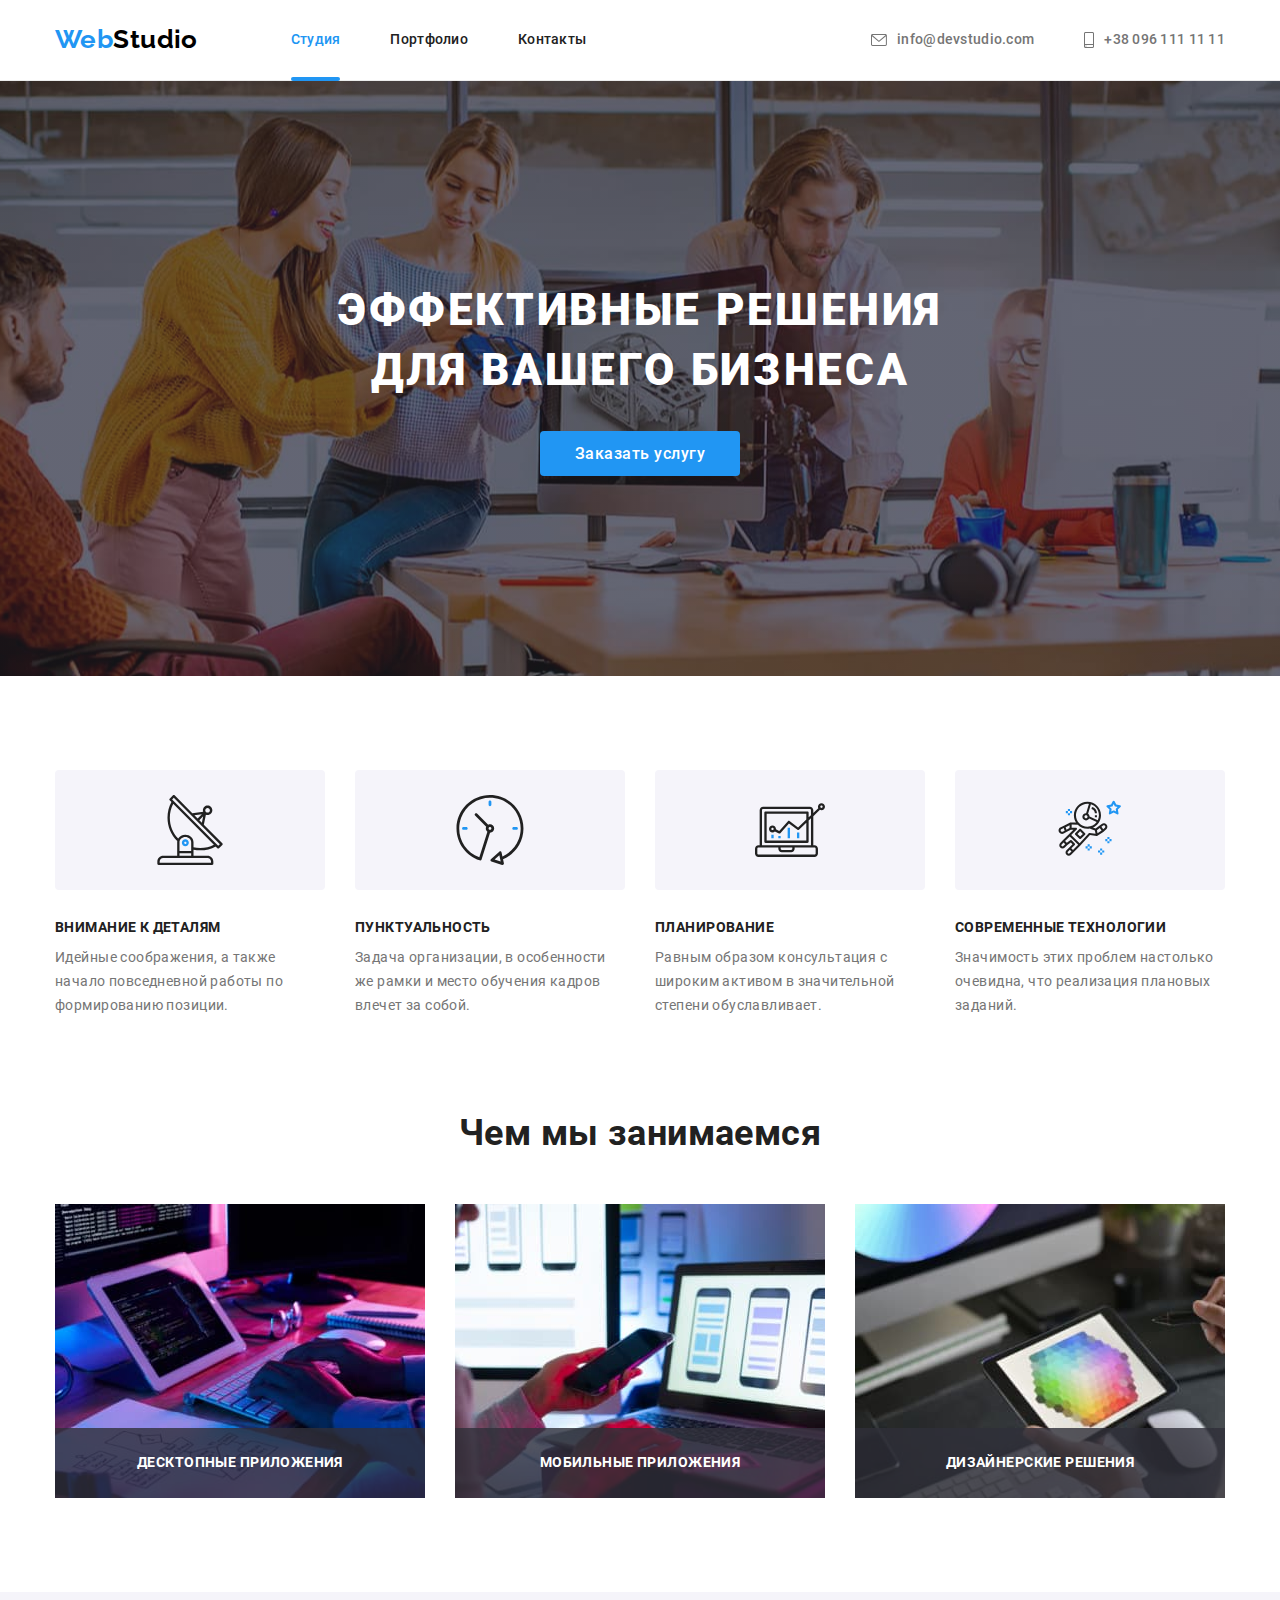
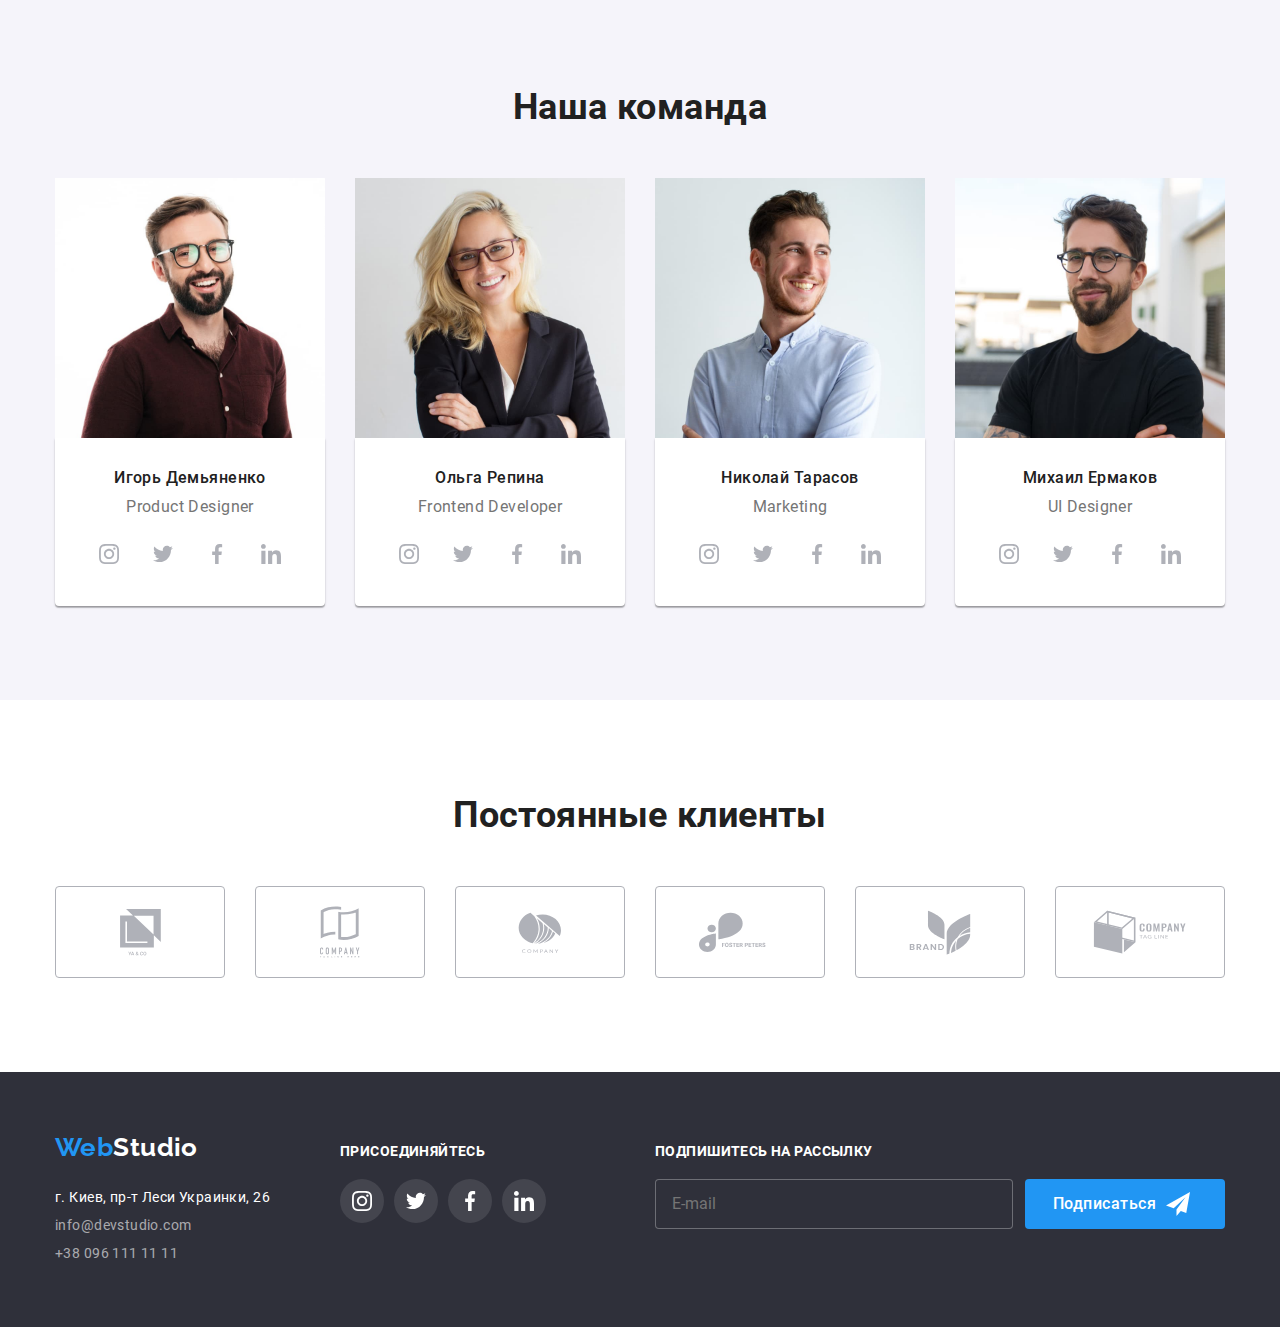
<file: index.html>
<!DOCTYPE html>
<html lang="ru">
  <head>
    <meta charset="UTF-8" />
    <meta http-equiv="X-UA-Compatible" content="IE=edge" />
    <meta name="viewport" content="width=device-width, initial-scale=1.0" />
    <title>Document</title>

    <link rel="stylesheet" href="./css/main.min.css" />
  </head>

  <body>
    <header class="header">
      <div class="container header__container">
        <nav class="nav">
          <a href="./index.html  " class="logo nav__logo">
            Web<span class="logo__accent">Studio</span></a
          >
          <ul class="nav__list">
            <li class="nav__item">
              <a href="" class="link nav__link nav__link--active">Студия</a>
            </li>
            <li class="nav__item">
              <a href="./portfolio.html" class="nav__link">Портфолио</a>
            </li>
            <li class="nav__item">
              <a href="" class="nav__link">Контакты</a>
            </li>
          </ul>
        </nav>
        <ul class="auth-nav__list">
          <li class="auth-nav__item">
            <a href="mailto:info@devstudio.com" class="link auth-nav__link">
              <svg class="icon auth-nav__icon" width="16" height="12">
                <use href="./images/icons.svg#icon-envelope"></use>
              </svg>
              info@devstudio.com
            </a>
          </li>
          <li class="auth-nav__item">
            <a href="tel:+380961111111" class="link auth-nav__link">
              <svg class="icon auth-nav__icon" width="10" height="16">
                <use href="./images/icons.svg#icon-smartphone"></use>
              </svg>
              +38 096 111 11 11
            </a>
          </li>
        </ul>
      </div>
    </header>

    <main>
      <section class="hero">
        <div class="container">
          <h1 class="hero__title">
            Эффективные решения<br />
            для вашего бизнеса
          </h1>
          <button type="button " class="button" data-modal-open>
            Заказать услугу
          </button>
        </div>
      </section>

      <section class="section features">
        <div class="container">
          <!-- <h2>Особенности</h2> -->
          <ul class="features__list">
            <li class="features__item">
              <div class="features__thumb">
                <svg width="70" height="70">
                  <use href="./images/icons.svg#icon-antenna"></use>
                </svg>
              </div>
              <h3 class="features__title">Внимание к деталям</h3>
              <p>
                Идейные соображения, а также начало повседневной работы по
                формированию позиции.
              </p>
            </li>

            <li class="item features__item">
              <div class="features__thumb">
                <svg width="70" height="70">
                  <use href="./images/icons.svg#icon-clock"></use>
                </svg>
              </div>
              <h3 class="features__title">Пунктуальность</h3>
              <p>
                Задача организации, в особенности же рамки и место обучения
                кадров влечет за собой.
              </p>
            </li>

            <li class="item features__item">
              <div class="features__thumb">
                <svg width="70" height="70">
                  <use href="./images/icons.svg#icon-diagram"></use>
                </svg>
              </div>
              <h3 class="features__title">Планирование</h3>
              <p>
                Равным образом консультация с широким активом в значительной
                степени обуславливает.
              </p>
            </li>

            <li class="item features__item">
              <div class="features__thumb">
                <svg width="70" height="70">
                  <use href="./images/icons.svg#icon-astronaut"></use>
                </svg>
              </div>
              <h3 class="features__title">Современные технологии</h3>
              <p>
                Значимость этих проблем настолько очевидна, что реализация
                плановых заданий.
              </p>
            </li>
          </ul>
        </div>
      </section>

      <section class="section calling">
        <div class="container">
          <h2 class="section-title">Чем мы занимаемся</h2>
          <ul class="calling__list">
            <li class="calling__card">
              <div class="calling__thumb">
                <img
                  src="./images/box1.jpg"
                  alt="десктопные приложения"
                  width="370"
                  height="294"
                />
                <div class="calling__content">
                  <h3 class="title calling__title">десктопные приложения</h3>
                </div>
              </div>
            </li>

            <li class="calling__card">
              <div class="calling__thumb">
                <img
                  src="./images/box2.jpg"
                  alt="десктопные приложения"
                  width="370"
                  height="294"
                />
                <div class="calling__content">
                  <h3 class="title calling__title">Мобильные приложения</h3>
                </div>
              </div>
            </li>

            <li class="calling__card">
              <div class="calling__thumb">
                <img
                  src="./images/box3.jpg"
                  alt="десктопные приложения"
                  width="370"
                  height="294"
                />
                <div class="calling__content">
                  <h3 class="title calling__title">Дизайнерские решения</h3>
                </div>
              </div>
            </li>
          </ul>
        </div>
      </section>

      <section class="section team">
        <div class="container">
          <h2 class="section-title">Наша команда</h2>
          <ul class="team__list">
            <li class="team__card">
              <div class="team__thumb">
                <img
                  src="./images/igor_demianenko.jpg"
                  alt="Игорь Демьяненко"
                  width="270"
                  height="260"
                />
              </div>
              <div class="team__box">
                <h3 class="team__title-name">Игорь Демьяненко</h3>
                <p lang="en" class="team__text-position">Product Designer</p>
                <ul class="social__list">
                  <li class="social__item">
                    <a href="" class="social__link">
                      <svg class="icon" width="20" height="20">
                        <use href="./images/icons.svg#icon-instagram"></use>
                      </svg>
                    </a>
                  </li>
                  <li class="item social__item">
                    <a href="" class="social__link">
                      <svg class="icon" width="20" height="20">
                        <use href="./images/icons.svg#icon-twitter"></use>
                      </svg>
                    </a>
                  </li>
                  <li class="item social__item">
                    <a href="" class="social__link">
                      <svg class="icon" width="20" height="20">
                        <use href="./images/icons.svg#icon-facebook"></use>
                      </svg>
                    </a>
                  </li>
                  <li class="item social__item">
                    <a href="" class="social__link">
                      <svg class="icon" width="20" height="20">
                        <use href="./images/icons.svg#icon-linkedin"></use>
                      </svg>
                    </a>
                  </li>
                </ul>
              </div>
            </li>

            <li class="team__card">
              <div class="team__thumb">
                <img
                  class="team-card__img"
                  src="./images/olga_repina.jpg"
                  alt="Ольга Репина"
                  width="270"
                  height="260"
                />
              </div>
              <div class="team__box">
                <h3 class="team__title-name">Ольга Репина</h3>
                <p lang="en" class="team__text-position">Frontend Developer</p>
                <ul class="social__list">
                  <li class="social__item">
                    <a href="" class="social__link">
                      <svg class="icon" width="20" height="20">
                        <use href="./images/icons.svg#icon-instagram"></use>
                      </svg>
                    </a>
                  </li>
                  <li class="item social__item">
                    <a href="" class="social__link">
                      <svg class="icon" width="20" height="20">
                        <use href="./images/icons.svg#icon-twitter"></use>
                      </svg>
                    </a>
                  </li>
                  <li class="item social__item">
                    <a href="" class="social__link">
                      <svg class="icon" width="20" height="20">
                        <use href="./images/icons.svg#icon-facebook"></use>
                      </svg>
                    </a>
                  </li>
                  <li class="item social__item">
                    <a href="" class="social__link">
                      <svg class="icon" width="20" height="20">
                        <use href="./images/icons.svg#icon-linkedin"></use>
                      </svg>
                    </a>
                  </li>
                </ul>
              </div>
            </li>

            <li class="team__card">
              <div class="team__thumb">
                <img
                  src="./images/nikolay_taracov.jpg"
                  alt="Николай Тарасов"
                  width="270"
                  height="260"
                />
              </div>
              <div class="team__box">
                <h3 class="team__title-name">Николай Тарасов</h3>
                <p lang="en" class="team__text-position">Marketing</p>
                <ul class="social__list">
                  <li class="social__item">
                    <a href="" class="social__link">
                      <svg class="icon" width="20" height="20">
                        <use href="./images/icons.svg#icon-instagram"></use>
                      </svg>
                    </a>
                  </li>
                  <li class="item social__item">
                    <a href="" class="social__link">
                      <svg class="icon" width="20" height="20">
                        <use href="./images/icons.svg#icon-twitter"></use>
                      </svg>
                    </a>
                  </li>
                  <li class="item social__item">
                    <a href="" class="social__link">
                      <svg class="icon" width="20" height="20">
                        <use href="./images/icons.svg#icon-facebook"></use>
                      </svg>
                    </a>
                  </li>
                  <li class="item social__item">
                    <a href="" class="social__link">
                      <svg class="icon" width="20" height="20">
                        <use href="./images/icons.svg#icon-linkedin"></use>
                      </svg>
                    </a>
                  </li>
                </ul>
              </div>
            </li>

            <li class="team__card">
              <div class="team__thumb">
                <img
                  src="./images/mihail_ermakov.jpg"
                  alt="Михаил Ермаков"
                  width="270"
                  height="260"
                />
              </div>
              <div class="team__box">
                <h3 class="team__title-name">Михаил Ермаков</h3>
                <p lang="en" class="team__text-position">UI Designer</p>
                <ul class="social__list">
                  <li class="social__item">
                    <a href="" class="social__link">
                      <svg class="icon" width="20" height="20">
                        <use href="./images/icons.svg#icon-instagram"></use>
                      </svg>
                    </a>
                  </li>
                  <li class="item social__item">
                    <a href="" class="social__link">
                      <svg class="icon" width="20" height="20">
                        <use href="./images/icons.svg#icon-twitter"></use>
                      </svg>
                    </a>
                  </li>
                  <li class="item social__item">
                    <a href="" class="social__link">
                      <svg class="icon" width="20" height="20">
                        <use href="./images/icons.svg#icon-facebook"></use>
                      </svg>
                    </a>
                  </li>
                  <li class="item social__item">
                    <a href="" class="social__link">
                      <svg class="icon" width="20" height="20">
                        <use href="./images/icons.svg#icon-linkedin"></use>
                      </svg>
                    </a>
                  </li>
                </ul>
              </div>
            </li>
          </ul>
        </div>
      </section>

      <section class="section clients">
        <div class="container">
          <h2 class="section-title">Постоянные клиенты</h2>
          <ul class="clients__list">
            <li class="clients__item">
              <a href="" class="clients__link">
                <svg class="clients__icon" width="41" height="46.7">
                  <use href="./images/icons.svg#icon-client1"></use>
                </svg>
              </a>
            </li>
            <li class="clients__item">
              <a href="" class="clients__link">
                <svg class="clients__icon" width="40" height="52">
                  <use href="./images/icons.svg#icon-client2"></use>
                </svg>
              </a>
            </li>
            <li class="clients__item">
              <a href="" class="clients__link">
                <svg class="clients__icon" width="43.46" height="41.18">
                  <use href="./images/icons.svg#icon-client3"></use>
                </svg>
              </a>
            </li>
            <li class="clients__item">
              <a href="" class="clients__link">
                <svg class="clients__icon" width="84.44" height="40.62">
                  <use href="./images/icons.svg#icon-client4"></use>
                </svg>
              </a>
            </li>
            <li class="clients__item">
              <a href="" class="clients__link">
                <svg class="clients__icon" width="62.54" height="45.43">
                  <use href="./images/icons.svg#icon-client5"></use>
                </svg>
              </a>
            </li>
            <li class="clients__item">
              <a href="" class="clients__link">
                <svg class="clients__icon" width="93.79" height="43.93">
                  <use href="./images/icons.svg#icon-client6"></use>
                </svg>
              </a>
            </li>
          </ul>
        </div>
      </section>
    </main>

    <footer class="footer">
      <div class="container footer__container">
        <div>
          <a href="/index.html" class="logo footer__logo"
            >Web<span class="logo__accent--wight">Studio</span></a
          >
          <address class="address">
            <p class="address__superscription">
              г. Киев, пр-т Леси Украинки, 26
            </p>
            <ul class="footer__list">
              <li>
                <a href="mailto:info@devstudio.com" class="footer__mail"
                  >info@devstudio.com</a
                >
              </li>
              <li>
                <a href="tel:+380961111111" class="footer__tel"
                  >+38 096 111 11 11</a
                >
              </li>
            </ul>
          </address>
        </div>
        <div class="footer__wraper">
          <h3 class="footer__title">присоединяйтесь</h3>
          <ul class="social__list">
            <li class="social__item">
              <a href="" class="social__link social__link--wight">
                <svg width="20" height="20">
                  <use href="./images/icons.svg#icon-instagram"></use>
                </svg>
              </a>
            </li>
            <li class="item social__item">
              <a href="" class="social__link social__link--wight">
                <svg width="20" height="20">
                  <use href="./images/icons.svg#icon-twitter"></use>
                </svg>
              </a>
            </li>
            <li class="social__item">
              <a href="" class="social__link social__link--wight">
                <svg width="20" height="20">
                  <use href="./images/icons.svg#icon-facebook"></use>
                </svg>
              </a>
            </li>
            <li class="social__item">
              <a href="" class="social__link social__link social__link--wight">
                <svg width="20" height="20">
                  <use href="./images/icons.svg#icon-linkedin"></use>
                </svg>
              </a>
            </li>
          </ul>
        </div>

        <form class="footer__form">
          <h3 class="footer__title">Подпишитесь на рассылку</h3>
          <div class="footer__form-wrapper">
            <label>
              <input
                type="email"
                name="email"
                placeholder="E-mail"
                class="footer__email"
                required
              />
            </label>

            <button class="footer__button button" type="submit">
              Подписаться
              <svg class="footer__icon" width="24" height="24">
                <use href="./images/icons.svg#icon-telegram"></use>
              </svg>
            </button>
          </div>
        </form>
      </div>
    </footer>

    <!-- modal -->

    <div class="backdrop is-hidden" data-modal>
      <div class="modal">
        <button class="backdrop__button" data-modal-close>
          <svg width="11" height="11">
            <use href="./images/icons.svg#icon-madal_close"></use>
          </svg>
        </button>

        <form class="modal-form js-speaker-form">
          <b class="modal-form__title"
            >Оставьте свои данные, мы вам перезвоним</b
          >

          <ul>
            <li class="modal-form__item">
              <label for="user-name" class="modal-form__caption">Имя</label>
              <div class="modal-form__wrap">
                <input
                  type="text"
                  name="user-name"
                  id="user-name"
                  class="modal-form__field"
                  required
                />
                <svg class="modal-form__icon" width="12" height="12">
                  <use href="./images/icons.svg#icon-name"></use>
                </svg>
              </div>
            </li>

            <li class="modal-form__item">
              <label for="user-tel" class="modal-form__caption">Телефон</label>
              <div class="modal-form__wrap">
                <input
                  type="tel"
                  name="user-tel"
                  id="user-tel"
                  class="modal-form__field"
                  required
                />
                <svg class="modal-form__icon" width="12" height="12">
                  <use href="./images/icons.svg#icon-tel"></use>
                </svg>
              </div>
            </li>

            <li class="modal-form__item">
              <label for="user-email" class="modal-form__caption">Почта</label>
              <div class="modal-form__wrap">
                <input
                  type="email"
                  name="user-email"
                  id="user-email"
                  class="modal-form__field"
                  required
                />
                <svg class="modal-form__icon" width="12" height="12">
                  <use href="./images/icons.svg#icon-mail"></use>
                </svg>
              </div>
            </li>
          </ul>

          <label class="modal-form__textarea"
            >Комментарий
            <textarea
              class="modal-form__coment"
              name="coment"
              placeholder="Введите текст"
            ></textarea>
          </label>

          <label class="modal-form__agreement">
            <input
              type="checkbox"
              name="policy"
              id="policy"
              required
              class="modal-form__checkbox"
            />
            <span class="modal-form__checkbox-icon"></span>
            Соглашаюсь с рассылкой и принимаю &#8239;
            <a href="" class="modal-form__link">Условия договора</a></label
          >

          <button class="modal-form__button button" type="submit">
            Отправить
          </button>
        </form>
      </div>
    </div>

    <script src="./js/modal.js"></script>
    <script>
      (() => {
        document
          .querySelector(".js-speaker-form")
          .addEventListener("submit", (e) => {
            e.preventDefault();

            new FormData(e.currentTarget).forEach((value, name) =>
              console.log(`${name}: ${value}`)
            );

            e.currentTarget.reset();
          });
      })();
    </script>
  </body>
</html>
</file>
<file: css/main.min.css>
/*! modern-normalize v1.1.0 | MIT License | https://github.com/sindresorhus/modern-normalize */*,::before,::after{-webkit-box-sizing:border-box;box-sizing:border-box}html{-moz-tab-size:4;-o-tab-size:4;tab-size:4}html{line-height:1.15;-webkit-text-size-adjust:100%}body{margin:0}body{font-family:system-ui,-apple-system,"Segoe UI",Roboto,Helvetica,Arial,sans-serif,"Apple Color Emoji","Segoe UI Emoji"}hr{height:0;color:inherit}abbr[title]{-webkit-text-decoration:underline dotted;text-decoration:underline dotted}b,strong{font-weight:bolder}code,kbd,samp,pre{font-family:ui-monospace, SFMono-Regular, Consolas, 'Liberation Mono', Menlo, monospace;font-size:1em}small{font-size:80%}sub,sup{font-size:75%;line-height:0;position:relative;vertical-align:baseline}sub{bottom:-0.25em}sup{top:-0.5em}table{text-indent:0;border-color:inherit}button,input,optgroup,select,textarea{font-family:inherit;font-size:100%;line-height:1.15;margin:0}button,select{text-transform:none}button,[type='button'],[type='reset'],[type='submit']{-webkit-appearance:button}::-moz-focus-inner{border-style:none;padding:0}:-moz-focusring{outline:1px dotted ButtonText}:-moz-ui-invalid{box-shadow:none}legend{padding:0}progress{vertical-align:baseline}::-webkit-inner-spin-button,::-webkit-outer-spin-button{height:auto}[type='search']{-webkit-appearance:textfield;outline-offset:-2px}::-webkit-search-decoration{-webkit-appearance:none}::-webkit-file-upload-button{-webkit-appearance:button;font:inherit}summary{display:list-item}:root{--hero-background-color: #c4c4c4;--primaru-text-color: #757575;--title-text-color: #212121;--accent-first-color: #2196f3;--hero-button-hover-color: #188ce8;--wight-color: #ffffff;--black-color: #000000;--section-second-color: #f5f4fa;--footer-background-color: #2f303a;--footer-link-color: rgba(255, 255, 255, 0.6);--footer-icon-background-color: rgba(255, 255, 255, 0.1);--footer-input-bordercolor: rgba(255, 255, 255, 0.3);--callng-background-color: rgba(47, 48, 58, 0.8);--border-first-color: #ececec;--border-second-color: #eeeeee;--icon-color: #afb1b8;--modal-background-color: rgba(0, 0, 0, 0.2);--modal-border-color: rgba(0, 0, 0, 0.1);--input-border-radius-color: rgba(33, 33, 33, 0.2);--placholder-color: rgba(117, 117, 117, 0.5);--shadow-card: 0px 1px 3px rgba(0, 0, 0, 0.12),
    0px 1px 1px rgba(0, 0, 0, 0.14), 0px 2px 1px rgba(0, 0, 0, 0.2);--shadow-button: 0px 3px 1px rgba(0, 0, 0, 0.1),
    0px 1px 2px rgba(0, 0, 0, 0.08), 0px 2px 2px rgba(0, 0, 0, 0.12);--shadow-portfolio-card: 0px 1px 1px rgba(0, 0, 0, 0.12),
    0px 4px 4px rgba(0, 0, 0, 0.06), 1px 4px 6px rgba(0, 0, 0, 0.16)}@font-face{font-family:"Raleway";font-style:normal;font-weight:700;src:url("../fonts/raleway-v19-latin-700.eot");src:local(""),url("../fonts/raleway-v19-latin-700.eot?#iefix") format("embedded-opentype"),url("../fonts/raleway-v19-latin-700.woff2") format("woff2"),url("../fonts/raleway-v19-latin-700.woff") format("woff"),url("../fonts/raleway-v19-latin-700.ttf") format("truetype"),url("../fonts/raleway-v19-latin-700.svg#Raleway") format("svg")}@font-face{font-family:"Roboto";font-style:normal;font-weight:400;src:url("../fonts/roboto-v27-latin_cyrillic-regular.eot");src:local(""),url("../fonts/roboto-v27-latin_cyrillic-regular.eot?#iefix") format("embedded-opentype"),url("../fonts/roboto-v27-latin_cyrillic-regular.woff2") format("woff2"),url("../fonts/roboto-v27-latin_cyrillic-regular.woff") format("woff"),url("../fonts/roboto-v27-latin_cyrillic-regular.ttf") format("truetype"),url("../fonts/roboto-v27-latin_cyrillic-regular.svg#Roboto") format("svg")}@font-face{font-family:"Roboto";font-style:normal;font-weight:500;src:url("../fonts/roboto-v27-latin_cyrillic-500.eot");src:local(""),url("../fonts/roboto-v27-latin_cyrillic-500.eot?#iefix") format("embedded-opentype"),url("../fonts/roboto-v27-latin_cyrillic-500.woff2") format("woff2"),url("../fonts/roboto-v27-latin_cyrillic-500.woff") format("woff"),url("../fonts/roboto-v27-latin_cyrillic-500.ttf") format("truetype"),url("../fonts/roboto-v27-latin_cyrillic-500.svg#Roboto") format("svg")}@font-face{font-family:"Roboto";font-style:normal;font-weight:700;src:url("../fonts/roboto-v27-latin_cyrillic-700.eot");src:local(""),url("../fonts/roboto-v27-latin_cyrillic-700.eot?#iefix") format("embedded-opentype"),url("../fonts/roboto-v27-latin_cyrillic-700.woff2") format("woff2"),url("../fonts/roboto-v27-latin_cyrillic-700.woff") format("woff"),url("../fonts/roboto-v27-latin_cyrillic-700.ttf") format("truetype"),url("../fonts/roboto-v27-latin_cyrillic-700.svg#Roboto") format("svg")}@font-face{font-family:"Roboto";font-style:normal;font-weight:900;src:url("../fonts/roboto-v27-latin_cyrillic-900.eot");src:local(""),url("../fonts/roboto-v27-latin_cyrillic-900.eot?#iefix") format("embedded-opentype"),url("../fonts/roboto-v27-latin_cyrillic-900.woff2") format("woff2"),url("../fonts/roboto-v27-latin_cyrillic-900.woff") format("woff"),url("../fonts/roboto-v27-latin_cyrillic-900.ttf") format("truetype"),url("../fonts/roboto-v27-latin_cyrillic-900.svg#Roboto") format("svg")}.visually-hidden{position:absolute !important;width:1px !important;height:1px !important;margin:-1px;padding:0 !important;overflow:hidden;border:0 !important;clip:rect(0 0 0 0)}h1,h2,h3,p,ul{margin-top:0;margin-bottom:0;padding-left:0;padding-right:0}ul{list-style:none}body{color:var(--primaru-text-color);background-color:var(--wight-color);font-family:Roboto, sans-serif;letter-spacing:0.03em;font-size:14px;line-height:1.714}img,svg{display:block}.section{padding-top:94px;padding-bottom:94px}.container{margin-left:auto;margin-right:auto;width:1200px;padding-left:15px;padding-right:15px}.section-title{margin-bottom:50px;color:var(--title-text-color);font-size:36px;line-height:42px;text-align:center}.button{border-radius:4px;display:inline-block;text-align:center;border:0;padding:10px 32px;min-width:200px;color:var(--wight-color);background-color:var(--accent-first-color);cursor:pointer;font-family:inherit;letter-spacing:0.03em;font-weight:500;font-size:16px;line-height:1.6;-webkit-transition:background-color 250ms cubic-bezier(0.4, 0, 0.2, 1);transition:background-color 250ms cubic-bezier(0.4, 0, 0.2, 1)}.button:focus,.button:hover{background-color:var(--hero-button-hover-color)}.logo{display:inline-block;color:var(--accent-first-color);font-family:Raleway, sans-serif;font-weight:700;font-size:26px;line-height:1.2;text-decoration:none}.logo__accent{color:var(--black-color)}.logo__accent--wight{color:var(--wight-color)}.social__list{display:-webkit-box;display:-ms-flexbox;display:flex;-webkit-box-pack:center;-ms-flex-pack:center;justify-content:center}.social__item{width:44px;height:44px}.social__item+.social__item{margin-left:10px}.social__link{display:-webkit-box;display:-ms-flexbox;display:flex;-webkit-box-pack:center;-ms-flex-pack:center;justify-content:center;-webkit-box-align:center;-ms-flex-align:center;align-items:center;color:var(--icon-color);width:100%;height:100%;border-radius:50%;fill:currentColor;-webkit-transition:background-color 250ms cubic-bezier(0.4, 0, 0.2, 1),color 250ms cubic-bezier(0.4, 0, 0.2, 1);transition:background-color 250ms cubic-bezier(0.4, 0, 0.2, 1),color 250ms cubic-bezier(0.4, 0, 0.2, 1)}.social__link--wight{fill:var(--wight-color);background-color:var(--footer-icon-background-color)}.social__link:hover,.social__link:focus{color:var(--wight-color);background-color:var(--accent-first-color)}.backdrop{position:fixed;top:0;left:0;width:100%;height:100%;opacity:1;visibility:visible;background-color:var(--modal-background-color);-webkit-transition:opacity 250ms cubic-bezier(0.4, 0, 0.2, 1),visibility 250ms cubic-bezier(0.4, 0, 0.2, 1);transition:opacity 250ms cubic-bezier(0.4, 0, 0.2, 1),visibility 250ms cubic-bezier(0.4, 0, 0.2, 1)}.is-hidden{opacity:0;pointer-events:none;visibility:hidden}.is-hidden .modal{-webkit-transform:translate(-50%, -50%) scale(0.9);transform:translate(-50%, -50%) scale(0.9)}.modal{padding:40px;position:absolute;top:50%;left:50%;-webkit-transform:translate(-50%, -50%) scale(1);transform:translate(-50%, -50%) scale(1);width:528px;background-color:var(--wight-color);border-radius:4px;-webkit-box-shadow:var(--shadow-card);box-shadow:var(--shadow-card);-webkit-transition:-webkit-transform 250ms cubic-bezier(0.4, 0, 0.2, 1);transition:-webkit-transform 250ms cubic-bezier(0.4, 0, 0.2, 1);transition:transform 250ms cubic-bezier(0.4, 0, 0.2, 1);transition:transform 250ms cubic-bezier(0.4, 0, 0.2, 1), -webkit-transform 250ms cubic-bezier(0.4, 0, 0.2, 1)}.backdrop__button{position:absolute;right:8px;top:8px;cursor:pointer;display:-webkit-box;display:-ms-flexbox;display:flex;-webkit-box-pack:center;-ms-flex-pack:center;justify-content:center;-webkit-box-align:center;-ms-flex-align:center;align-items:center;width:30px;height:30px;border-radius:50%;border:1px solid var(--modal-border-color);background-color:var(--wight-color);color:var(--black-color);-webkit-transition:color 250ms cubic-bezier(0.4, 0, 0.2, 1);transition:color 250ms cubic-bezier(0.4, 0, 0.2, 1)}.backdrop__button:hover,.backdrop__button:focus{color:var(--accent-first-color)}.modal-form{display:-webkit-box;display:-ms-flexbox;display:flex;-webkit-box-orient:vertical;-webkit-box-direction:normal;-ms-flex-direction:column;flex-direction:column}.modal-form__item{margin-bottom:10px}.modal-form__title{display:block;margin-bottom:12px;font-style:normal;font-weight:700;font-size:20px;line-height:1.15;text-align:center;color:var(--title-text-color)}.modal-form__field{height:40px;padding-left:42px}.modal-form__coment{display:block;padding:12px 16px;margin-top:4px;height:120px;resize:none}.modal-form__coment::-webkit-input-placeholder{font-weight:400;font-size:14px;line-height:1.142;letter-spacing:0.01em;color:var(--placholder-color)}.modal-form__coment:-ms-input-placeholder{font-weight:400;font-size:14px;line-height:1.142;letter-spacing:0.01em;color:var(--placholder-color)}.modal-form__coment::-ms-input-placeholder{font-weight:400;font-size:14px;line-height:1.142;letter-spacing:0.01em;color:var(--placholder-color)}.modal-form__coment::placeholder{font-weight:400;font-size:14px;line-height:1.142;letter-spacing:0.01em;color:var(--placholder-color)}.modal-form__field,.modal-form__coment{width:100%;border-radius:4px;border:1px solid var(--input-border-radius-color);outline:none;-webkit-transition:border-color 250ms cubic-bezier(0.4, 0, 0.2, 1);transition:border-color 250ms cubic-bezier(0.4, 0, 0.2, 1)}.modal-form__field:focus,.modal-form__coment:focus{border-color:var(--accent-first-color)}.modal-form__textarea,.modal-form__caption{margin-bottom:4px;letter-spacing:0.01em;font-style:normal;font-weight:400;font-size:12px;line-height:1.167}.modal-form__textarea{margin-bottom:20px}.modal-form__button{-ms-flex-item-align:center;-ms-grid-row-align:center;align-self:center;text-align:center;padding:10px 55px}.modal-form__caption{display:inline-block}.modal-form__wrap{position:relative;width:100%}.modal-form__icon{position:absolute;-webkit-transform:translateY(-50%);transform:translateY(-50%);top:50%;left:15px;fill:var(--title-text-color);-webkit-transition:fill 250ms cubic-bezier(0.4, 0, 0.2, 1);transition:fill 250ms cubic-bezier(0.4, 0, 0.2, 1)}.modal-form__field:focus+.modal-form__icon{fill:var(--accent-first-color)}.modal-form__agreement{display:-webkit-box;display:-ms-flexbox;display:flex;-ms-flex-item-align:center;align-self:center;-webkit-box-align:center;-ms-flex-align:center;align-items:center;margin-bottom:30px;font-style:normal;font-weight:400;font-size:14px;line-height:1.714}.modal-form__link{color:var(--accent-first-color)}.modal-form__checkbox{display:block;-webkit-appearance:none;-moz-appearance:none;appearance:none}.modal-form__checkbox-icon{display:inline-block;width:16px;height:15px;margin-right:7px;border:2px solid var(--title-text-color);border-radius:2px;background-origin:border-box}.modal-form__checkbox:checked+.modal-form__checkbox-icon{background-color:var(--accent-first-color);background-image:url('data:image/svg+xml,%3Csvg width="16" height="15" fill="none" xmlns="http://www.w3.org/2000/svg"%3E%3Cpath d="M3.957 7.752l-.069-.066-.069.065-.888.842-.076.072.076.073 3.496 3.334.069.066.069-.066 7.504-7.158.076-.073-.076-.072-.882-.841-.069-.066-.069.066-6.553 6.246-2.539-2.422z" fill="%23fff" stroke="%23fff" stroke-width=".2"/%3E%3C/svg%3E');border:none}.modal-form__checkbox:focus+.modal-form__checkbox-icon{border:2px solid var(--accent-first-color)}.header{border-bottom:1px solid var(--border-first-color)}.header__container{display:-webkit-box;display:-ms-flexbox;display:flex;-webkit-box-align:center;-ms-flex-align:center;align-items:center;-webkit-box-pack:justify;-ms-flex-pack:justify;justify-content:space-between}.nav{display:-webkit-box;display:-ms-flexbox;display:flex;-webkit-box-align:center;-ms-flex-align:center;align-items:center}.nav__logo{margin-right:93px}.nav__list{display:-webkit-box;display:-ms-flexbox;display:flex}.nav__item:not(:last-child){margin-right:50px}.nav__link,.auth-nav__link{font-weight:500;font-size:14px;line-height:1.14;letter-spacing:0.02em;text-decoration:none;padding-top:32px;padding-bottom:32px;-webkit-transition-property:color;transition-property:color;-webkit-transition-duration:250ms;transition-duration:250ms;-webkit-transition-timing-function:cubic-bezier(0.4, 0, 0.2, 1);transition-timing-function:cubic-bezier(0.4, 0, 0.2, 1)}.nav__link{display:block;color:var(--title-text-color)}.nav__link:hover,.nav__link:focus{color:var(--accent-first-color)}.nav__link--active{position:relative;color:var(--accent-first-color)}.nav__link--active::after{position:absolute;bottom:-1px;content:"";display:block;width:100%;height:4px;border-radius:2px;background-color:currentColor}.auth-nav__list{display:-webkit-box;display:-ms-flexbox;display:flex}.auth-nav__item+.auth-nav__item{margin-left:50px}.auth-nav__icon{fill:currentColor;margin-right:10px}.auth-nav__link{display:-webkit-box;display:-ms-flexbox;display:flex;-webkit-box-align:center;-ms-flex-align:center;align-items:center;color:var(--primaru-text-color)}.auth-nav__link:hover,.auth-nav__link:focus{color:var(--accent-first-color)}.hero{text-align:center;padding-top:200px;padding-bottom:200px;background-image:-webkit-gradient(linear, left top, left bottom, from(rgba(47,48,58,0.4)), to(rgba(47,48,58,0.4))),url(../images/hero_beckground.jpg);background-image:linear-gradient(rgba(47,48,58,0.4), rgba(47,48,58,0.4)),url(../images/hero_beckground.jpg);background-size:1600px;background-repeat:no-repeat;background-position:center}.hero__title{margin-bottom:30px;color:var(--wight-color);font-weight:900;font-size:44px;line-height:1.36;text-align:center;letter-spacing:0.06em;text-transform:uppercase}.features__list{display:-webkit-box;display:-ms-flexbox;display:flex}.features__thumb{display:-webkit-box;display:-ms-flexbox;display:flex;-webkit-box-pack:center;-ms-flex-pack:center;justify-content:center;-webkit-box-align:center;-ms-flex-align:center;align-items:center;width:270px;height:120px;margin-bottom:30px;background-color:var(--section-second-color);border-radius:4px}.features__title{margin-bottom:10px;text-transform:uppercase;color:var(--title-text-color);font-size:14px;line-height:1.14}.features__item+.features__item{margin-left:30px}.calling{padding-top:0}.calling__list{display:-webkit-box;display:-ms-flexbox;display:flex}.calling__card+.calling__card{margin-left:30px}.calling__thumb{position:relative}.calling__content{position:absolute;bottom:0;width:100%;background-color:var(--callng-background-color)}.calling__title{padding-top:27px;padding-bottom:27px;font-style:normal;font-weight:700;text-align:center;text-transform:uppercase;font-size:14px;line-height:1.14;color:var(--wight-color)}.team{background-color:var(--section-second-color)}.team__list{display:-webkit-box;display:-ms-flexbox;display:flex}.team__card+.team__card{margin-left:30px}.team__box{padding-top:30px;padding-bottom:30px;padding-left:32px;padding-right:32px;background-color:var(--wight-color);border-radius:0px 0px 4px 4px;-webkit-box-shadow:var(--shadow-card);box-shadow:var(--shadow-card)}.team__title-name{margin-bottom:10px;color:var(--title-text-color);font-weight:500;font-size:16px;line-height:1.19;text-align:center}.team__text-position{margin-bottom:16px;font-weight:400;font-size:16px;line-height:1.19;text-align:center}.clients__list{display:-webkit-box;display:-ms-flexbox;display:flex}.clients__item+.clients__item{margin-left:30px}.clients__item{width:170px;height:92px}.clients__link{display:-webkit-box;display:-ms-flexbox;display:flex;-webkit-box-pack:center;-ms-flex-pack:center;justify-content:center;-webkit-box-align:center;-ms-flex-align:center;align-items:center;width:100%;height:100%;border:1px solid;border-radius:4px;color:var(--icon-color);-webkit-transition:color 250ms cubic-bezier(0.4, 0, 0.2, 1);transition:color 250ms cubic-bezier(0.4, 0, 0.2, 1)}.clients__link:hover,.clients__link:focus{color:var(--accent-first-color)}.clients__icon{fill:currentColor}.works__list{display:-webkit-box;display:-ms-flexbox;display:flex;-webkit-box-pack:center;-ms-flex-pack:center;justify-content:center;margin-bottom:50px}.button--grey{min-width:73px;background-color:var(--section-second-color);color:var(--title-text-color)}.button--grey:hover,.button--grey:focus{color:var(--wight-color);background-color:var(--accent-first-color)}.works__item+.works__item{margin-left:8px}.example__list{display:-webkit-box;display:-ms-flexbox;display:flex;-ms-flex-wrap:wrap;flex-wrap:wrap;margin:-15px}.example__card{margin:15px;-ms-flex-preferred-size:calc(100% / 3 - 60px);flex-basis:calc(100% / 3 - 60px)}.example__link{text-decoration:none;display:block;-webkit-transition:-webkit-box-shadow 250ms cubic-bezier(0.4, 0, 0.2, 1);transition:-webkit-box-shadow 250ms cubic-bezier(0.4, 0, 0.2, 1);transition:box-shadow 250ms cubic-bezier(0.4, 0, 0.2, 1);transition:box-shadow 250ms cubic-bezier(0.4, 0, 0.2, 1), -webkit-box-shadow 250ms cubic-bezier(0.4, 0, 0.2, 1)}.example__link:hover,.example__link:focus{-webkit-box-shadow:var(--shadow-portfolio-card);box-shadow:var(--shadow-portfolio-card)}.example__thumb{position:relative;max-width:100%;overflow:hidden}.example__box{border-left:1px solid var(--border-second-color);border-right:1px solid var(--border-second-color);border-bottom:1px solid var(--border-second-color);padding:20px 24px}.example__title{margin-bottom:4px;color:var(--title-text-color);font-size:18px;line-height:2;letter-spacing:0.06em}.example__text{color:var(--primaru-text-color);font-size:16px;line-height:1.87}.example__content-hidden{position:absolute;width:100%;height:100%;-webkit-transform:none;transform:none;padding:63px 24px;background-color:rgba(33,150,243,0.9);-webkit-transition:-webkit-transform 250ms cubic-bezier(0.4, 0, 0.2, 1);transition:-webkit-transform 250ms cubic-bezier(0.4, 0, 0.2, 1);transition:transform 250ms cubic-bezier(0.4, 0, 0.2, 1);transition:transform 250ms cubic-bezier(0.4, 0, 0.2, 1), -webkit-transform 250ms cubic-bezier(0.4, 0, 0.2, 1)}.example__link:hover .example__content-hidden,.example__link:focus .example__content-hidden{-webkit-transform:translatey(-100%);transform:translatey(-100%)}.example__hidden-text{color:var(--wight-color);font-style:normal;font-weight:normal;font-size:18px;line-height:1.556}.footer{padding-top:60px;padding-bottom:60px;background-color:var(--footer-background-color);font-size:14px;line-height:2}.footer__container{display:-webkit-box;display:-ms-flexbox;display:flex;-webkit-box-align:baseline;-ms-flex-align:baseline;align-items:baseline}.footer__logo{margin-bottom:20px}.address__superscription{color:var(--wight-color);font-style:normal;text-decoration:none}.footer__mail,.footer__tel{color:var(--footer-link-color);font-style:normal;text-decoration:none}.footer__title{font-size:14px;line-height:1.143;letter-spacing:0.03em;text-transform:uppercase;color:var(--wight-color);margin-bottom:20px}.footer__wraper{margin-left:70px}.footer__form{color:var(--wight-color);margin-left:auto}.footer__email{width:358px;height:50px;padding-left:16px;border:1px solid var(--footer-input-bordercolor);border-radius:4px;outline:none;background-color:var(--footer-background-color);color:var(--section-second-color)}.footer__email::-webkit-input-placeholder{font-weight:400;font-size:16px;line-height:1.25}.footer__email:-ms-input-placeholder{font-weight:400;font-size:16px;line-height:1.25}.footer__email::-ms-input-placeholder{font-weight:400;font-size:16px;line-height:1.25}.footer__email::placeholder{font-weight:400;font-size:16px;line-height:1.25}.footer__button{margin-left:12px;display:-webkit-box;display:-ms-flexbox;display:flex;-webkit-box-align:center;-ms-flex-align:center;align-items:center;padding:10px 28px}.footer__icon{display:inline-block;fill:currentColor;margin-left:10px}.footer__form-wrapper{display:-webkit-box;display:-ms-flexbox;display:flex}
/*# sourceMappingURL=main.min.css.map */
</file>
